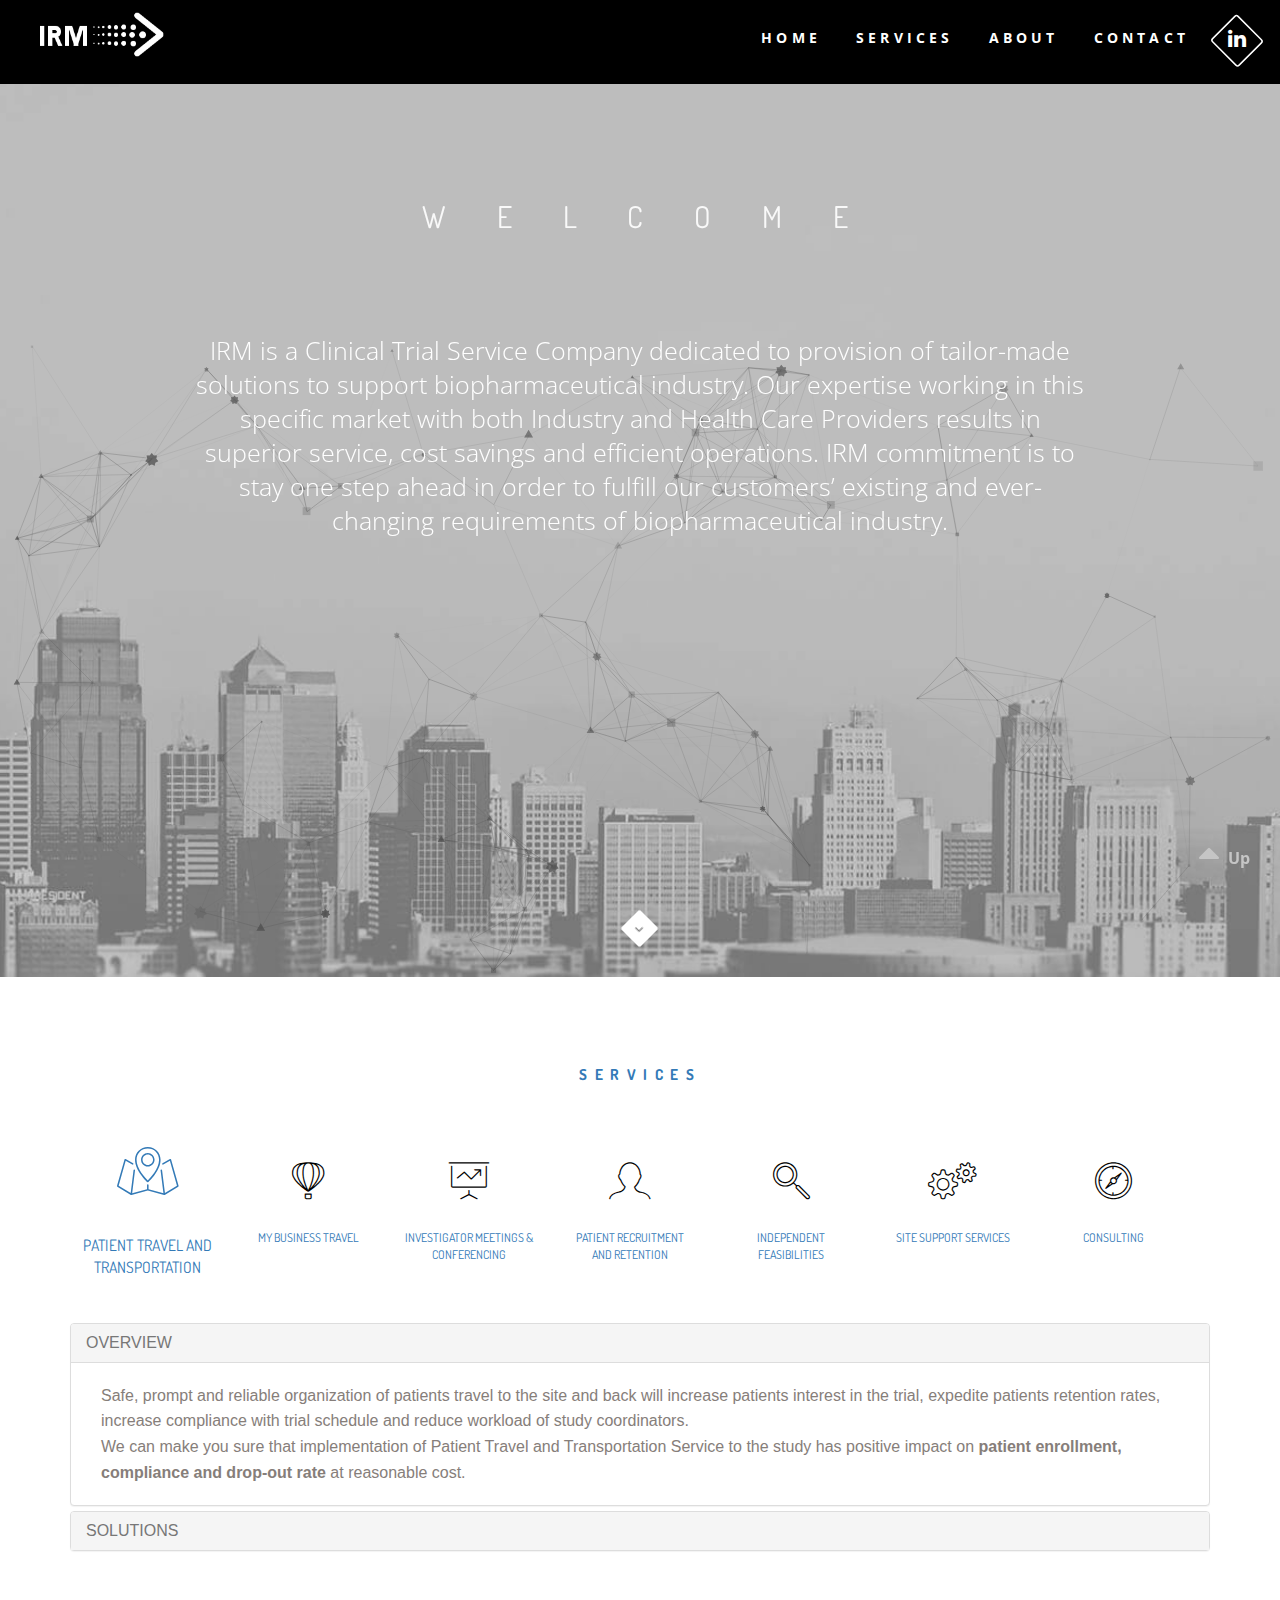
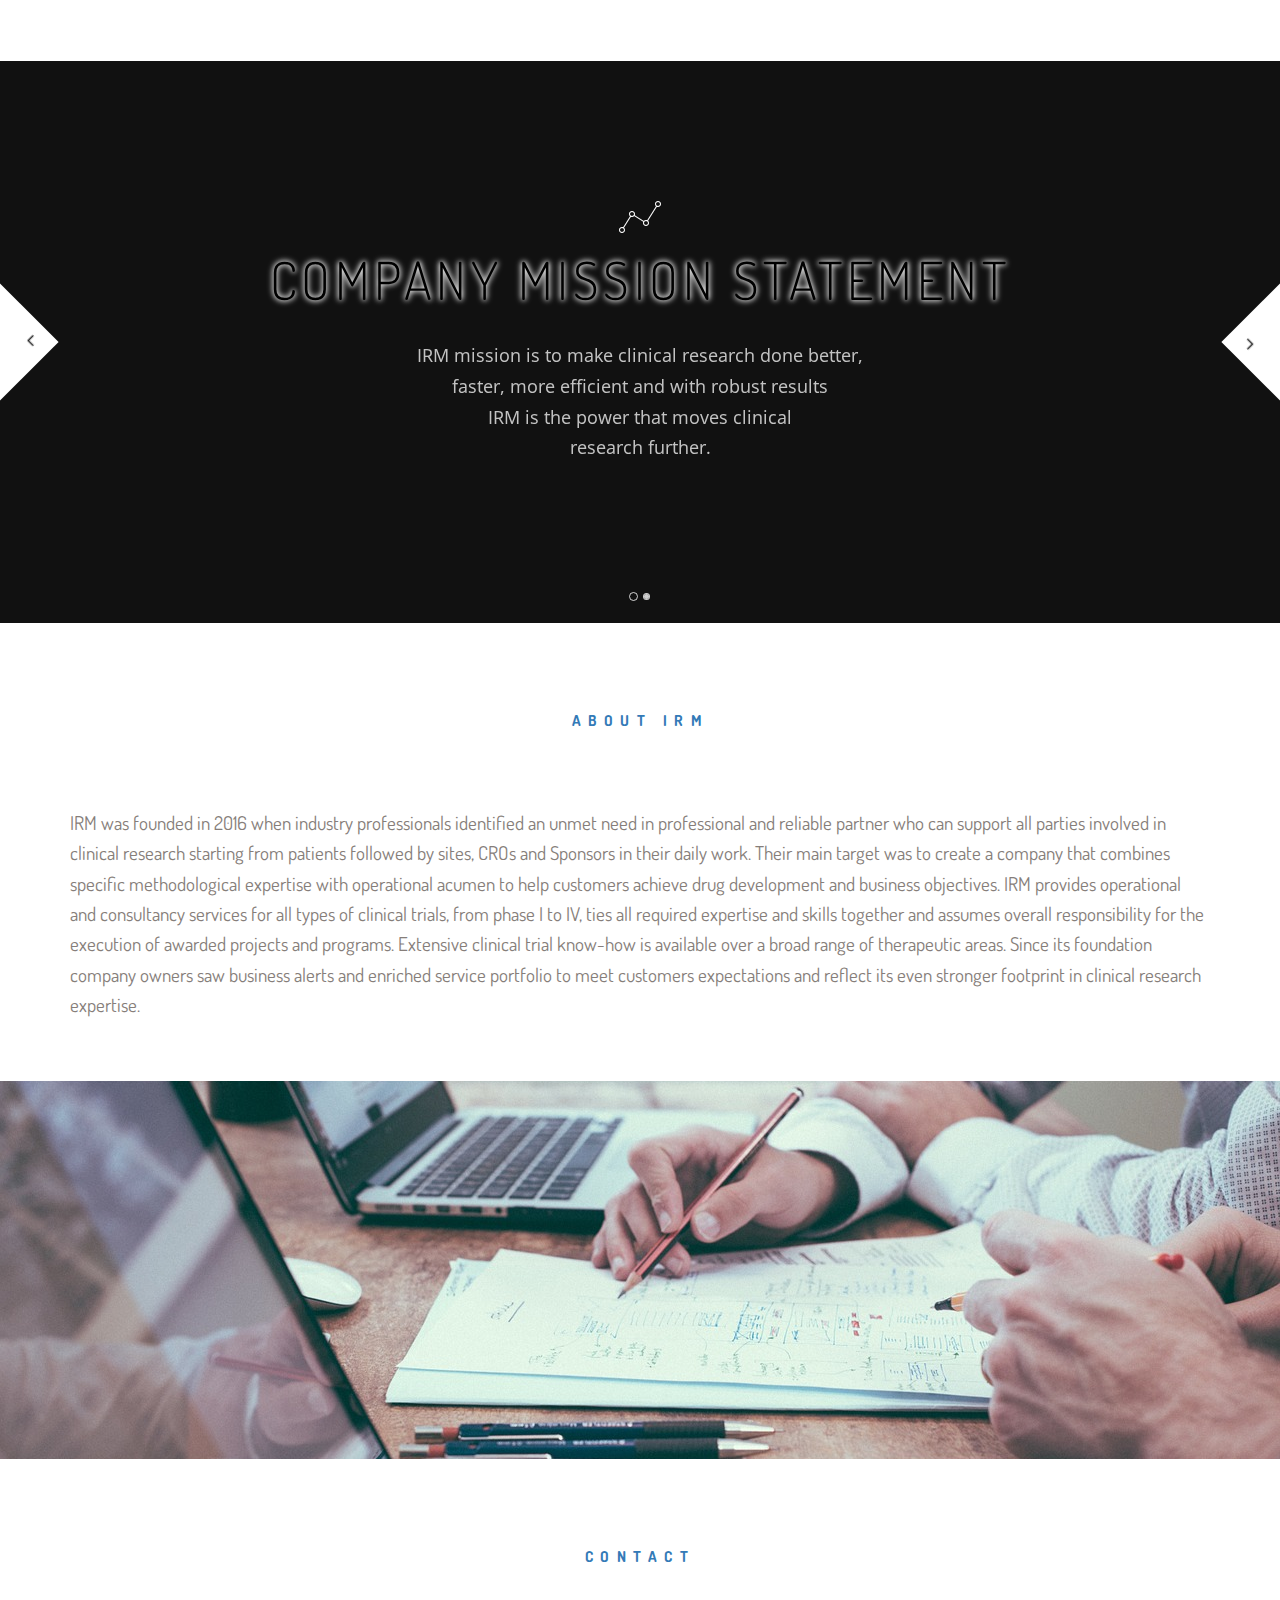
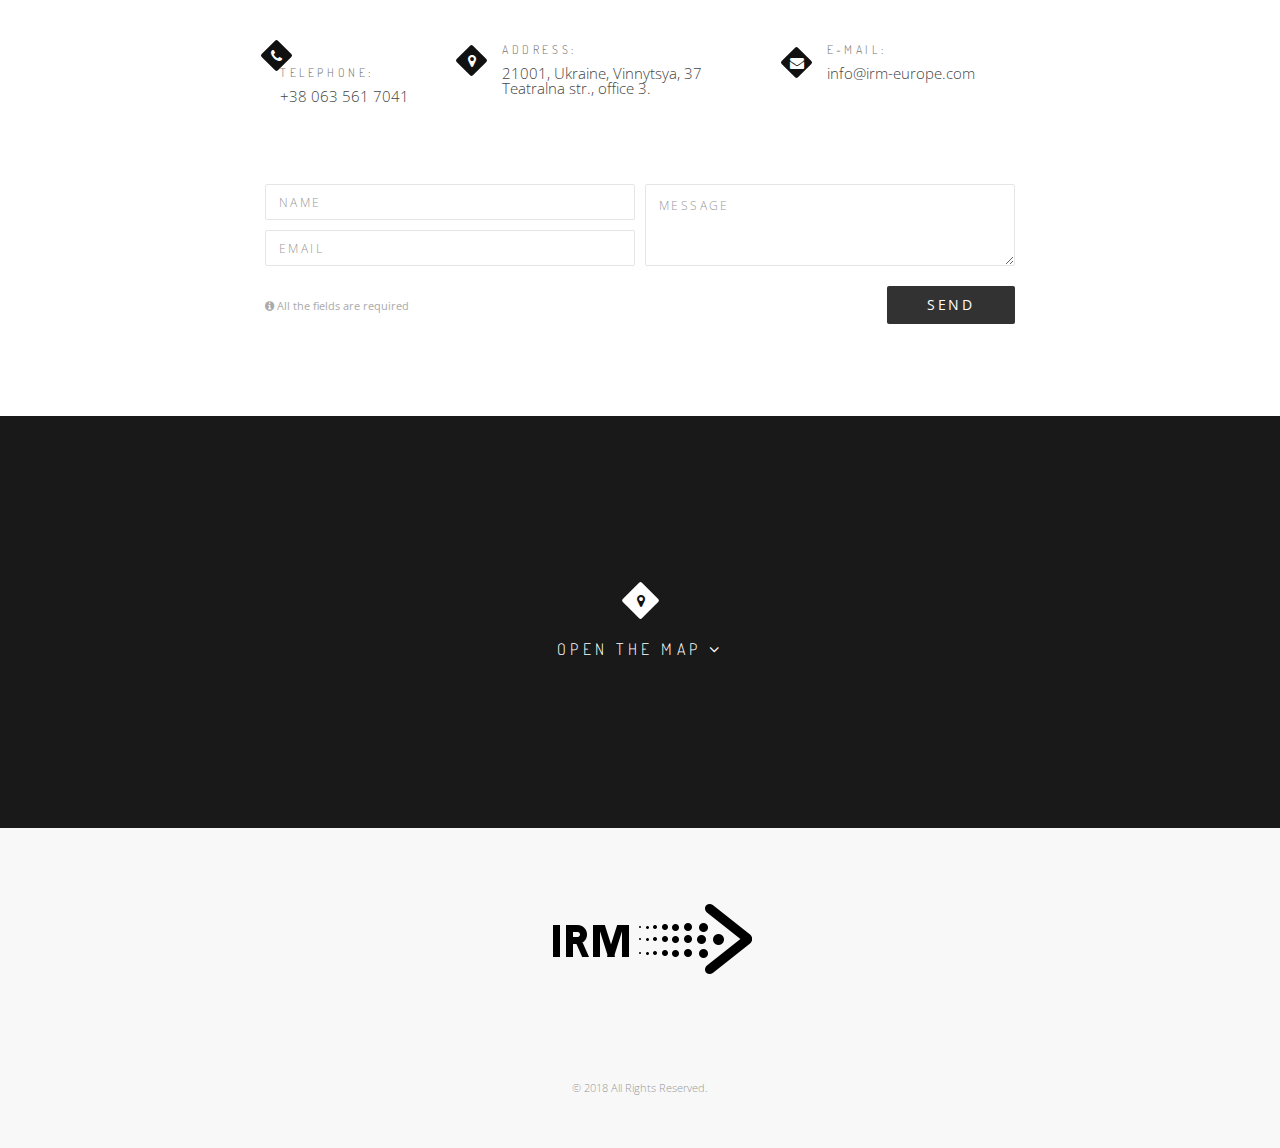
<file: index.html>
<!DOCTYPE html>
<html lang="en">
<head>
<meta charset="utf-8">
	<meta http-equiv="X-UA-Compatible" content="IE=edge">
	<meta name="viewport" content="width=device-width, initial-scale=1">
	<!-- The above 3 meta tags *must* come first in the head; any other head content must come *after* these tags -->
	<title>IRM. We take care of your Clinical Trials</title>

    <!-- Meta tags for SEO-->
	<meta name="description" content="IRM will help you to make clinical research done better,faster, more efficient and with robust result!">
	<meta name="robots" content="all, index, follow">
    <meta name="HandheldFriendly" content="true">
    <meta name="keywords" content="Clinical Trial Support">

	<!-- Google fonts -->
	<link rel="shortcut icon" href="favicon.png" type="png">
	<link href="https://fonts.googleapis.com/css?family=Open+Sans:300" rel="stylesheet">
	<link href="https://fonts.googleapis.com/css?family=Dosis:300,400" rel="stylesheet">

	<!-- Et-line icons-->
	<link rel="stylesheet" href="css/et-line.css">

	<!-- Fontawesome icons -->
	<link rel="stylesheet" href="css/font-awesome.min.css">

	<!-- Bootstrap -->
	<link href="css/bootstrap.min.css" rel="stylesheet">

	<!-- Custom style -->
	<link rel="stylesheet" href="css/style.css">
	<link rel="stylesheet" href="css/styleAnimation.css">

	<!-- HTML5 shim and Respond.js for IE8 support of HTML5 elements and media queries -->
	<!-- WARNING: Respond.js doesn't work if you view the page via file:// -->
	<!--[if lt IE 9]>
	  <script src="https://oss.maxcdn.com/html5shiv/3.7.3/html5shiv.min.js"></script>
	  <script src="https://oss.maxcdn.com/respond/1.4.2/respond.min.js"></script>
	<![endif]-->
</head>
<body>
	<!-- HEADER START -->
	<header class="header">
		<div class="container-fluid">
			<div class="logo">
				<a href="#"><img src="img/logo_irm2.png" alt="logo"></a>
			</div>
			<!-- /logo -->
			<button type="button" class="navbar-toggle collapsed" data-toggle="collapse" data-target="#header-nav" aria-expanded="false">
				<span class="sr-only">Toggle navigation</span>
				<span class="icon-bar"></span>
				<span class="icon-bar"></span>
				<span class="icon-bar"></span>
			</button>
			<!-- /mobile btn -->
			<div class="collapse navbar-collapse pull-right" id="header-nav">
				<nav class="header-nav">
					<a href="#" data-scroll=".inner">Home</a>
					<a href="#" data-scroll=".services">Services</a>
					<a href="#" data-scroll=".about-studio">About</a>
					<a href="#" data-scroll=".contact-us">Contact</a>
					<div class="social-nav">
						<a href="https://www.linkedin.com/company/irmeurope/" target="_blank">
							<div class="rhomb-icon transparent-icon rhomb-icon-linkedin"><i class="fa fa-linkedin" aria-hidden="true"></i></div>
						</a>
					</div>
				</nav>
				<!-- /header-nav -->
			</div>
			<!-- /navbar -->
		</div>
		<!-- /container-fluid -->
	</header>
	<!-- HEADER END -->

	<!-- MAIN START -->
	<main class="main">
		<section id="particles-js" class="inner">
			<div class="inner-content">
				<h1>Welcome</h1>
				<div class="welcome_section-span">
					IRM is a Clinical Trial Service Company dedicated to provision of tailor-made
					solutions to support biopharmaceutical industry.
					Our expertise working in this specific market with both Industry and Health Care Providers
					results in superior service, cost savings and efficient operations.
					IRM commitment is to stay one step ahead in order to fulfill our customers’ existing
					and ever-changing requirements of biopharmaceutical industry.
				</div>
			</div>
			<!-- /inner-contnent -->
			<a href="#" data-scroll=".services">
				<div class="rhomb-icon white-icon large-icon"><i class="fa fa-angle-down" aria-hidden="true"></i></div>
			</a>
			<!-- /rhomb-icon -->
		</section>
		<!-- /inner -->
		<!--services-->
		<section class="services default-section">
			<div class="container">
				<div class="title text-center">
					<span class="about_irm">Services</span>
				</div>
				<!-- /title -->
				<div class="services-tab">
					<ul class="nav nav-tabs services_table" role="tablist">
						<li role="presentation" class="active">
							<a href="#branding" class="animation" aria-controls="branding" role="tab" data-toggle="tab">
								<span class="icon icon-map"></span>
								<span class="text">Patient Travel and Transportation</span>
							</a>
						</li>
						<li role="presentation">
							<a href="#web-design" class="animation" aria-controls="web-design" role="tab" data-toggle="tab">
								<span class="icon icon-hotairballoon"></span>
								<span class="text">My Business Travel</span>
							</a>
						</li>
						<li role="presentation">
							<a href="#graphic-design" class="animation" aria-controls="graphic-design" role="tab" data-toggle="tab">
								<span class="icon icon-presentation"></span>
								<span class="text">Investigator Meetings & Conferencing</span>
							</a>
						</li>
						<li role="presentation">
							<a href="#development" class="animation" aria-controls="development" role="tab" data-toggle="tab">
								<span class="icon icon-profile-male"></span>
								<span class="text">Patient Recruitment and Retention</span>
							</a>
						</li>
						<li role="presentation">
							<a href="#photography" class="animation" aria-controls="photography" role="tab" data-toggle="tab">
								<span class="icon icon-magnifying-glass"></span>
								<span class="text">Independent feasibilities</span>
							</a>
						</li>
						<li role="presentation">
							<a href="#support" class="animation" aria-controls="support" role="tab" data-toggle="tab">
								<span class="icon icon-gears"></span>
								<span class="text">Site Support Services</span>
							</a>
						</li>
						<li role="presentation">
							<a href="#consulting" class="animation" aria-controls="consulting" role="tab" data-toggle="tab">
								<span class="icon icon-compass"></span>
								<span class="text">Consulting</span>
							</a>
						</li>
					</ul>
					<!-- /nav-tabs -->
                    <div class="tab-content">

                        <!-- travel -->
                        <div role="tabpanel" class="tab-pane fade active in" id="branding">
                            <div class="panel-group" id="accordion">
                                <!-- 1 панель -->
                                <div class="panel panel-default">
                                    <!-- Заголовок 1 панели -->
                                    <div class="panel-heading">
                                        <h4 class="panel-title">
                                            <a data-toggle="collapse" data-parent="#accordion" href="#collapseOne">Overview</a>
                                        </h4>
                                    </div>
                                    <div id="collapseOne" class="panel-collapse collapse in">
                                        <!-- Содержимое 1 панели -->
                                         <div class="panel-body">
                                                 <ul>
                                                     <li>
														 Safe, prompt and reliable organization of patients travel to the site and back will increase patients interest in the trial, expedite patients retention rates, increase compliance with trial schedule and reduce workload of study coordinators.
													 </li>
                                                     <li>
														 We can make you sure that implementation of Patient Travel and Transportation Service to the study has positive impact on <span style="font-weight: bold">patient enrollment, compliance and drop-out rate</span> at reasonable cost.
                                                     </li>
                                                 </ul>
                                         </div>
                                    </div>
                                </div>
                                <!-- 2 панель -->
                                <!--<div class="panel panel-default">-->
                                    <!--&lt;!&ndash; Заголовок 2 панели &ndash;&gt;-->
                                    <!--<div class="panel-heading">-->
                                        <!--<h4 class="panel-title">-->
                                            <!--<a data-toggle="collapse" data-parent="#accordion" href="#collapseTwo">Benefits</a>-->
                                        <!--</h4>-->
                                    <!--</div>-->
                                    <!--<div id="collapseTwo" class="panel-collapse collapse">-->
                                     <!--&lt;!&ndash; Содержимое 2 панели &ndash;&gt;-->
                                        <!--<div class="panel-body">-->
                                            <!--<div class="row benefits_padding text_tabs">-->
                                                <!--<div class="col-md-3 col-sm-6 col-xs-12 header_title">-->
                                                    <!--<span class=" col-md-12 col-md-12 tabpanel_span text-center ">Better enrollment</span>-->
                                                    <!--<p class="default-text">-->
                                                        <!--Solution to improve the enrollment.-->
                                                        <!--The outcome is:-->
                                                        <!--+ 20% to enrollment-->
                                                    <!--</p>-->
                                                <!--</div>-->
                                                <!--<div class="col-md-3 col-sm-6 col-xs-12 header_title">-->
                                                    <!--<span class=" col-md-12 col-md-12 tabpanel_span text-center">Timely visits</span>-->
                                                    <!--<p class="default-text">-->
                                                        <!--Site staff do appreciate the support in travel arrangement for trial subjects.The outcome is:-->
                                                        <!--+ 40% to visit compliance-->
                                                        <!--+ 20% to patient retention-->
                                                    <!--</p>-->
                                                <!--</div>-->
                                                <!--<div class="col-md-3 col-sm-6 col-xs-12 header_title">-->
                                                    <!--<span class=" col-md-12 col-md-12 tabpanel_span text-center">Patient Centricity </span>-->
                                                    <!--<p class="default-text">-->
                                                        <!--Patients do appreciate the support in travel arrangement. The outcome is:-->
                                                        <!--+ 20% to enrollment-->
                                                        <!--+ 20% to retention-->
                                                    <!--</p>-->
                                                <!--</div>-->
                                                <!--<div class="col-md-3 col-sm-6 col-xs-12 header_title">-->
                                                    <!--<span class=" col-md-12 col-md-12 tabpanel_span text-center">Transparency</span>-->
                                                    <!--<p class="default-text">-->
                                                        <!--Customer's staff do appreciate transparent and easy budgeting, flat fees and budget control.-->
                                                        <!--The outcome is:-->
                                                        <!--+100% to the legitimacy-->
                                                        <!-- - 20% to administration-->
                                                    <!--</p>-->
                                                <!--</div>-->
                                                <!--<div class="col-md-3 col-sm-6 col-xs-12 header_title">-->
                                                    <!--<span class=" col-md-12 col-md-12 tabpanel_span text-center ">Flexibility</span>-->
                                                    <!--<p class="default-text">-->
                                                        <!--We are all yours-->
                                                        <!-- - 24/7-->
                                                        <!-- - non-emergency transportation-->
                                                        <!-- - emergency transportation-->
                                                        <!-- - any transport means-->
                                                    <!--</p>-->
                                                <!--</div>-->
                                            <!--</div>-->
                                        <!--</div>-->
                                    <!--</div>-->
                                    <!--</div>-->
                                <!-- 3 панель -->
                                <div class="panel panel-default">
                                    <!-- Заголовок 3 панели -->
                                    <div class="panel-heading">
                                        <h4 class="panel-title">
                                            <a data-toggle="collapse" data-parent="#accordion" href="#collapseThree">Solutions</a>
                                        </h4>
                                    </div>
                                    <div id="collapseThree" class="panel-collapse collapse">
                                        <!-- Содержимое 3 панели -->
                                        <div class="panel-body">
											<ul>
												<li>IRM travel coordinators will organize and support any type of transfer. Options include to dedicated transfers by car, taxi, ambulance, train or plane.
												</li>
												<li>IRM transportation network covers all regions of Ukraine and includes at least 2 providers per region to ensure undisrupted provision of service.
												</li>
												<li>IRM has developed procedures for quality and operational oversight and constantly monitors the metrics. Service is provided 24/7.
												</li>
											</ul>
                                        </div>
                                    </div>
                                </div>
                            </div>
                        </div>
                        <!-- end travel -->
						<!-- business -->
						<div role="tabpanel" class="tab-pane fade in" id="web-design">
							<div class="panel-group" id="accordion2">
								<!-- 1 панель -->
								<div class="panel panel-default">
									<!-- Заголовок 1 панели -->
									<div class="panel-heading">
										<h4 class="panel-title">
											<a data-toggle="collapse" data-parent="#accordion2" href="#business">Overview</a>
										</h4>
									</div>
									<div id="business" class="panel-collapse collapse in">
										<!-- Содержимое 1 панели -->
										<div class="panel-body">
											<ul>
												<li>
													Based on individual requirements of our clients, we can offer a various services that will make your next business trip arrangements successful. We can provide individual and group travel services either pre-planned or on-demand within Ukraine and abroad.
												</li>
												<li>
													Dedicated account manager responsible for operational oversight, cost control and reporting makes a great deal for each organization.
												</li>
												<li>
													Implementation of this service saves time of company employees, provides cashless travel options for employees and guests, reduction of accountancy workload and associated expenses.
												</li>
											</ul>
										</div>
									</div>
								</div>
								<!-- 2 панель -->
								<div class="panel panel-default">
									<!-- Заголовок 2 панели -->
									<div class="panel-heading">
										<h4 class="panel-title">
											<a data-toggle="collapse" data-parent="#accordion2" href="#business2">Solutions</a>
										</h4>
									</div>
									<div id="business2" class="panel-collapse collapse">
										<!-- Содержимое 2 панели -->
										<div class="panel-body text__center">
											<div>
											<ul style="list-style-type: disc">
												<li>Implementation of travel policy, compliance, focused spending, consolidation
													of travel purchases and preferred vendor selection</li>
												<li>Establishing direct and indirect cost-and-time saving procedures</li>
												<li>Negotiating and enrolling your company in business rewards programs </li>
												<li>Dedicated account manager</li>
												<li>Flexible order procedure </li>
												<li>Support 24/7</li>
												<li>Transparent reporting, finance and pro-active budget control</li>
												<li>Support with visa and medical insurance</li>
												<li>Recommendations for optimizing the costs of business travel</li>
											</ul>
											</div>
										</div>
									</div>
								</div>
							</div>
						</div>
						<!-- end business -->
						<!-- conferencing -->
						<div role="tabpanel" class="tab-pane fade in" id="graphic-design">
							<div class="panel-group" id="accordion3">
								<!-- 1 панель -->
								<div class="panel panel-default">
									<!-- Заголовок 1 панели -->
									<div class="panel-heading">
										<h4 class="panel-title">
											<a data-toggle="collapse" data-parent="#accordion3" href="#conferencing">Overview</a>
										</h4>
									</div>
									<div id="conferencing" class="panel-collapse collapse in">
										<!-- Содержимое 1 панели -->
										<div class="panel-body">
											<ul>
												<li>Whenever you need a local event in Ukraine or an event abroad IRM experienced event team will be able to assist you. No matter if you require functional support or full service event-management, IRM commitment is to stay one step ahead in order to fulfill our customers’ existing and ever-changing requirements of biopharmaceutical industry.
												</li>
												<li>We are keen to organize our events as efficient, quality events that support the
													targets and make sure that these targets are
													communicated to dedicated audience. We help to utilize the event as a
													platform for networking. Communication and contacts gained through such events
													can lead to greater success of your project.</li>
											</ul>
										</div>
									</div>
								</div>
								<!-- 2 панель -->
								<div class="panel panel-default">
									<!-- Заголовок 2 панели -->
									<div class="panel-heading">
										<h4 class="panel-title">
											<a data-toggle="collapse" data-parent="#accordion3" href="#conferencing2">Events we support</a>
										</h4>
									</div>
									<div id="conferencing2" class="panel-collapse collapse">
										<!-- Содержимое 2 панели -->
										<div class="panel-body text__center">
											<ul style="list-style-type: disc">
												<li>Clinical Trial Investigator Meetings</li>
												<li>Sales and Conference Meetings</li>
												<li>Medical Education Events</li>
												<li>Patient Engagement & <br>
													Association Management Programs</li>
												<li>Product Launch Events</li>
												<li>Medical Congresses</li>
												<li>Symposiums</li>
												<li>Team-buildings</li>
											</ul>
										</div>
									</div>
								</div>
								<!-- 3 панель -->
								<div class="panel panel-default">
									<!-- Заголовок 3 панели -->
									<div class="panel-heading">
										<h4 class="panel-title">
											<a data-toggle="collapse" data-parent="#accordion3" href="#conferencing3">Solutions</a>
										</h4>
									</div>
									<div id="conferencing3" class="panel-collapse collapse">
										<!-- Содержимое 3 панели -->
										<div class="panel-body text__center">
											<ul style="list-style-type: disc">
												<li>Strategic Event Planning</li>
												<li>Event Management</li>
												<li>Meeting Technologies</li>
												<li>Venue Finding and Set-up</li>
												<li>Production & Logistics</li>
												<li>Travel Management</li>
											</ul>
										</div>
									</div>
								</div>
							</div>
						</div>
						<!-- end conferencing -->
						<!-- patient -->
						<div role="tabpanel" class="tab-pane fade in" id="development">
							<div class="panel-group" id="accordion4">
								<!-- 1 панель -->
								<div class="panel panel-default">
									<!-- Заголовок 1 панели -->
									<div class="panel-heading">
										<h4 class="panel-title">
											<a data-toggle="collapse" data-parent="#accordion4" href="#patient">Overview</a>
										</h4>
									</div>
									<div id="patient" class="panel-collapse collapse in">
										<!-- Содержимое 1 панели -->
										<div class="panel-body">
											Applicable IRM Patient Recruitment and Retention solutions are selected and customized on study-specific basis and fitted into the study. Whenever you implement a solution at the beginning of the study or throughout the study duration it is easy to set-up and go live. Our experience and innovative ideas help our customers to improve ROI and bear minimal financial risk while implementing Patient Recruitment and Retention measures.
										</div>
									</div>
								</div>
								<!-- 2 панель -->
								<div class="panel panel-default">
									<!-- Заголовок 2 панели -->
									<div class="panel-heading">
										<h4 class="panel-title">
											<a data-toggle="collapse" data-parent="#accordion4" href="#patient2">Solutions</a>
										</h4>
									</div>
									<div id="patient2" class="panel-collapse collapse">
										<!-- Содержимое 2 панели -->
										<div class="panel-body text__center">
											<ul style="list-style-type: disc">
												<li>Referral Networks</li>
												<li>Content Management</li>
												<li>Patient Reimbursement tools</li>
												<li>Patient Retention Services </li>
											</ul>
										</div>
									</div>
								</div>
							</div>
						</div>
						<!-- end patient -->
						<!-- independent -->
						<div role="tabpanel" class="tab-pane fade in" id="photography">
							<div class="panel-group" id="accordion5">
								<!-- 1 панель -->
								<div class="panel panel-default">
									<!-- Заголовок 1 панели -->
									<div class="panel-heading">
										<h4 class="panel-title">
											<a data-toggle="collapse" data-parent="#accordion5" href="#independent">Overview</a>
										</h4>
									</div>
									<div id="independent" class="panel-collapse collapse in">
										<!-- Содержимое 1 панели -->
										<div class="panel-body">
											IRM “Independent Feasibilities” service is to support our customers with essential decision-making information. Detailed analysis of the environment and tailored approach allows our customers evaluate possibility to conduct a clinical trial in a particular geographical region with the overall objective of optimum project completion in terms of timelines, targets and cost.
										</div>
									</div>
								</div>
								<!-- 2 панель -->
								<div class="panel panel-default">
									<!-- Заголовок 2 панели -->
									<div class="panel-heading">
										<h4 class="panel-title">
											<a data-toggle="collapse" data-parent="#accordion5" href="#independent2">Solutions</a>
										</h4>
									</div>
									<div id="independent2" class="panel-collapse collapse">
										<!-- Содержимое 2 панели -->
										<div class="panel-body text__center">
											<div>
												<div>
													<span class="text__bold">Country level</span>
												</div>
											<ul style="list-style-type: disc">
												<li>
													Analysis of Regulatory and Ethical challenges
												</li>
												<li>
													Analysis of proposed timelines
												</li>
												<li>
													KOLs engagement in protocol review
												</li>
												<li>
													Verification of investigators interest
												</li>
												<li>
													Epidemiology and eligible population review
												</li>
												<li>
													Review of competitive landscape
												</li>
												<li>
													Logistical challenges
												</li>
											</ul>
												<div>
													<span class="text__bold">Site Level</span>
												</div>
											<p>Feasibility is designed to identify, qualify and select the right sites
												for the clinical trial including aspects:</p>
											<ul style="list-style-type: disc">
												<li>
													Presentation of essential elements of trial protocol to site staff
												</li>
												<li>
													Discussion of trial design and procedures
												</li>
												<li>
													Site enrollment capabilities and verification of provided data
												</li>
												<li>
													Verification of adequacy and availability site staff
												</li>
												<li>
													Local Ethics Committee requirements and review timelines
												</li>
												<li>
													Experience of the site in handling such type of study
												</li>
												<li>
													Experience with study-specific assessments
												</li>
												<li>Contract requirements and average time of contract review process</li>
												<li>PI/site financial expectations</li>
												<li>Baseline (standard of care) treatment available to patients</li>
												<li>Ongoing and competing studies at the site</li>
												<span class="text__bold">IRM site database includes 664 sites with on-job
													experience in clinical trials.</span>
											</ul>
											</div>
										</div>
									</div>
								</div>
							</div>
						</div>
						<!-- end independent -->
						<!-- support -->
						<div role="tabpanel" class="tab-pane fade in" id="support">
							<div class="panel-group" id="accordion6">
								<!-- 1 панель -->
								<div class="panel panel-default">
									<!-- Заголовок 1 панели -->
									<div class="panel-heading">
										<h4 class="panel-title">
											<a data-toggle="collapse" data-parent="#accordion6" href="#support1">Overview</a>
										</h4>
									</div>
									<div id="support1" class="panel-collapse collapse in">
										<!-- Содержимое 1 панели -->
										<div class="panel-body">
											<p>Understanding the importance of site performance for the study IRM has built
												a set of Site Support Services that allow sites to concentrate on their main
												task - recruitment and care of patients. IRM services are scalable and
												depending on client needs we provide full-time, part-time, short and long
												term support as well as holiday or even on-call support. We can build an
												Infrastructure to support clinical trial sites both on site and country levels
											</p>
											<p>We are focusing on the following areas:
												Rapid Site Activation
												Accelerated Subject Recruitment
												Timely and reliable data
											</p>
										</div>
									</div>
								</div>
								<!-- 2 панель -->
								<div class="panel panel-default">
									<!-- Заголовок 2 панели -->
									<div class="panel-heading">
										<h4 class="panel-title">
											<a data-toggle="collapse" data-parent="#accordion6" href="#support2">Solutions</a>
										</h4>
									</div>
									<div id="support2" class="panel-collapse collapse">
										<!-- Содержимое 2 панели -->
										<div class="panel-body text__center">
											<ul style="list-style-type: disc">
												<li>
													Staff Insourcing
												</li>
												<li>
													Guides and Checklists
												</li>
												<li>
													Equipment Supply
												</li>
												<li>
													Site Contracting
												</li>
												<li>
													Ethics Committee management
												</li>
												<li>
													Data Entry/Cleaning Support
												</li>
												<li>
													TMF support
												</li>
											</ul>
										</div>
									</div>
								</div>
							</div>
						</div>
						<!-- end support -->
						<!-- consulting -->
						<div role="tabpanel" class="tab-pane fade in" id="consulting">
							<div class="panel-group" id="accordion7">
								<!-- 1 панель -->
								<div class="panel panel-default">
									<!-- Заголовок 1 панели -->
									<div class="panel-heading">
										<h4 class="panel-title">
											<a data-toggle="collapse" data-parent="#accordion7" href="#consulting1">Overview</a>
										</h4>
									</div>
									<div id="consulting1" class="panel-collapse collapse in">
										<!-- Содержимое 1 панели -->
										<div class="panel-body">
											The cornerstone of IRM is our expertise, which is based on our involvement in multiple successful development programs. By listening and understanding client requirements, we deliver plans and guide our clients through agreed process. We are targeted to optimize cost, reduce project timelines and help to achieve short and long-term goals. Expertise includes Operational Consulting and Strategic Analysis for clinical trials in Eastern Europe, Regulatory Consulting, Vendors Selection and Oversight, Vendor Audit.
										</div>
									</div>
								</div>
								<!-- 2 панель -->
								<!--<div class="panel panel-default">-->
									<!--&lt;!&ndash; Заголовок 2 панели &ndash;&gt;-->
									<!--<div class="panel-heading">-->
										<!--<h4 class="panel-title">-->
											<!--<a data-toggle="collapse" data-parent="#accordion7" href="#consulting2">Solutions</a>-->
										<!--</h4>-->
									<!--</div>-->
									<!--<div id="consulting2" class="panel-collapse collapse">-->
										<!--&lt;!&ndash; Содержимое 2 панели &ndash;&gt;-->
										<!--<div class="panel-body">-->
											<!--<div class="row">-->
												<!--<div class="col-md-3 col-sm-6 col-xs-12 header_title">-->
													<!--<span class="col-md-12 tabpanel_span text-center">Operational</span>-->
													<!--<p class="default-text">-->
														<!--Strategic analysis for clinical trials in Ukraine, CIS and Central-->
														<!--and Eastern Europe for operational excellence and cost efficiency-->
													<!--</p>-->
												<!--</div>-->
												<!--<div class="col-md-3 col-sm-6 col-xs-12 header_title">-->
													<!--<span class="col-md-12 tabpanel_span text-center">Regulatory</span>-->
													<!--<p class="default-text">-->
														<!--Regulatory consulting and support in Ukraine, CIS and Central and Eastern Europe to-->
														<!--ensure smooth submission process and overcoming regulatory hurdles. Building-up-->
														<!--Regulatory roadmaps and process oversight-->
													<!--</p>-->
												<!--</div>-->
												<!--<div class="col-md-3 col-sm-6 col-xs-12 header_title">-->
													<!--<span class="col-md-12 tabpanel_span text-center">Vendor selection</span>-->
													<!--<p class="default-text">-->
														<!--Comprehensive database of local CROs, Laboratories, IMP Warehouses, Ancillary Suppliers, Sites-->
														<!--Streamlined qualification process.-->
														<!--Vendor Contracting, Payments and Oversight-->
													<!--</p>-->
												<!--</div>-->
												<!--<div class="col-md-3 col-sm-6 col-xs-12 header_title">-->
													<!--<span class="col-md-12 tabpanel_span text-center">In-depth reporting</span>-->
													<!--<p class="default-text">-->
														<!--Comprehensive reporing including:<br>-->
														<!--• Executive Summary<br>-->
														<!--• Methods of Data Collection<br>-->
														<!--• Summary of Results<br>-->
														<!--• Conclusions on Addressed Questions<br>-->
														<!--• Conclusions on Risk Factors<br>-->
														<!--• Observations...-->
													<!--</p>-->
												<!--</div>-->
												<!--<div class="col-md-3 col-sm-6 col-xs-12 header_title">-->
													<!--<span class="col-md-12 tabpanel_span text-center">Vendor Audit</span>-->
													<!--<p class="default-text">-->
														<!--Vendor audit by qualified staff</p>-->
												<!--</div>-->
											<!--</div>-->
										<!--</div>-->
									<!--</div>-->
								<!--</div>-->
							</div>
						</div>
						<!-- end consulting -->

                    </div>
					<!-- /tab-panes -->
				</div>
				<!-- /services-tab -->
			</div>
			<!-- /container -->
		</section>
		<!--/services-->
		<!--mission-->
		<section class="reviews bg-black">
			<div id="carousel-reviews" class="carousel slide" data-ride="carousel">
				<ol class="carousel-indicators">
					<li data-target="#carousel-reviews" data-slide-to="0" class="active"></li>
					<li data-target="#carousel-reviews" data-slide-to="1"></li>
					<!--<li data-target="#carousel-reviews" data-slide-to="2"></li>-->
					<!--<li data-target="#carousel-reviews" data-slide-to="3"></li>-->
				</ol>
				<!-- /indicators -->

				<div class="carousel-inner" role="listbox">
					<!--<div class="item active">-->
						<!--<div class="carousel-content text-center">-->
							<!--<span class="icon icon-genius"></span>-->
							<!--<div class="title text-white light">-->
								<!--<span class="area">Company Overview</span>-->
							<!--</div>-->
							<!--<p> IRM is a service company dedicated to provision of tailor-made solutions to support clinical trials and to make them more efficient.-->
								<!--Our expertise in working in this specific market with both industry and health care providers results in superior service, cost savings,-->
								<!--and more efficient clinical trial conduct.-->
							<!--</p>-->
						<!--</div>-->
						<!-- /carousel-content -->
					<!--</div>-->
					<!-- /item -->
					<div class="item active">
						<div class="carousel-content text-center">
							<span class="icon icon-linegraph"></span>
							<div class="title text-white light">
								<span class="area">Company Mission Statement</span>
							</div>
							<p>
								IRM mission is to make clinical research done better,<br>
								faster, more efficient and with robust results<br>
								IRM is the power that moves clinical <br>
                                research further.
							</p>
						</div>
						<!-- /carousel-content -->
					</div>
					<!-- /item -->
					<div class="item">
						<div class="carousel-content text-center">
							<span class="icon icon-target"></span>
							<div class="title text-white light">
								<span class="area">Company Philosophy and Vision</span>
							</div>
							<p>
								To achieve sustainable growth we, at IRM, established the following vision statements:<br>
								To improve clinical research by enhancing the industry with tailored solutions<br>
								To become a trusted partner for the industry. To become a great place to work where
                                people are inspired to be the best they can be.<br>
							</p>
						</div>
						<!-- /carousel-content -->
					</div>
				</div>
				<!-- /carousel-inner -->
				<a href="#carousel-reviews" class="left carousel-control" role="button" data-slide="prev">
					<i class="fa fa-angle-left"></i>
				</a>
				<a href="#carousel-reviews" class="right carousel-control" role="button" data-slide="next">
					<i class="fa fa-angle-right"></i>
				</a>
				<!-- /controls -->
			</div>
			<!-- /carousel-reviews -->
		</section>
		<!--/mission-->
		<!--About -->
		<section class="about-studio default-section">
			<div class="container">
				<div class="title text-center">
					<span class="about_irm">About IRM</span>
				</div>
				<!-- /title -->
				<div class="about-studio-text">
					<div class="row">
						<div class="col-md-12 col-xs-12 text_about-wrapper">
							<div class="text_tabs text_tabs-about">
								<p>
                                    IRM was founded in 2016 when industry professionals identified an unmet need
                                    in professional and reliable partner who can support all parties involved in clinical
                                    research starting from patients followed by sites, CROs and Sponsors in their
                                    daily work.
                                    Their main target was to create a company that combines specific methodological
                                    expertise with operational acumen to help customers achieve drug development
                                    and business objectives.
                                    IRM provides operational and consultancy services for all types of clinical trials, from
                                    phase I to IV, ties all required expertise and skills together and assumes overall
                                    responsibility for the execution of awarded projects and programs. Extensive
                                    clinical trial know-how is available over a broad range of therapeutic areas.
                                    Since its foundation company owners saw business alerts and enriched service
                                    portfolio to meet customers expectations and reflect its even stronger footprint in
                                    clinical research expertise.
								</p>
							</div>
						</div>
					</div>
					<!-- /row -->
				</div>
				<!-- /about-studio-text -->
			</div>
			<!-- /container -->
		</section>
		<!-- /about -->
		<!--black border-->
		<div class="start-project default-small-section bg-black text-center"></div>
		<!--/black border-->
		<section class="contact-us default-section">
			<div class="container">
				<div class="title text-center">
					<span class="about_irm">Contact</span>
				</div>
				<div class="row">
					<div class="col-lg-8 col-xs-12 col-lg-offset-2">
						<div class="row">
							<div class="col-sm-3 col-xs-12">
								<div class="contact-item">
									<div class="contact-item-icon rhomb-icon black-icon">
										<i class="fa fa-phone" aria-hidden="true"></i>
									</div>
									<div class="contact-item-content">
										<span class="contact-title title">Telephone:</span>
										<span class="contact-data">+38 063 561 7041</span>
									</div>
								</div>
								<!-- /contact-item -->
							</div>
							<!-- /col-md-4 -->
							<div class="col-sm-5 col-xs-12">
								<div class="contact-item">
									<div class="contact-item-icon rhomb-icon black-icon" style="margin-top: -20px;">
										<i class="fa fa-map-marker" aria-hidden="true"></i>
									</div>
									<div class="contact-item-content">
										<span class="contact-title title">Address:</span>
										<span class="contact-data">21001,
											Ukraine, Vinnytsya, 37<br>
											Teatralna str., office 3.</span>
									</div>
								</div>
								<!-- /contact-item -->
							</div>
							<!-- /col-md-4 -->
							<div class="col-sm-4 col-xs-12">
								<div class="contact-item">
									<div class="contact-item-icon rhomb-icon black-icon">
										<i class="fa fa-envelope" aria-hidden="true"></i>
									</div>
									<div class="contact-item-content">
										<span class="contact-title title">E-mail:</span>
										<span class="contact-data">info@irm-europe.com</span>
									</div>
								</div>
								<!-- /contact-item -->
							</div>
							<!-- /col-md-4 -->
						</div>
						<!-- /row -->
					</div>
					<!-- /col-lg-8 -->
				</div>
				<!-- /row -->
				<div class="row">
					<div class="col-lg-8 col-xs-12 col-lg-offset-2">
						<form  action="https://formspree.io/Pylyp.berg@irm-europe.com" method="post" class="contact-form">
							<div class="form-row">
								<div class="form-col">
									<input class="form-control" type="text" name="name" placeholder="NAME" required>
									<input class="form-control" type="email" name="_replyto" placeholder="EMAIL" required>
								</div>
								<!-- /form-col -->
								<div class="form-col">
									<textarea class="form-control" name="user_message" placeholder="MESSAGE"></textarea>
								</div>
								<!-- /form-col -->
							</div>
							<!-- /form-row -->
							<div class="form-submit">
								<div class="hint-info">
									<i class="fa fa-info-circle"></i>
									<span>All the fields are required</span>
								</div>
								<!-- /required-info -->
								<input type="submit" class="btn btn-black pull-right" value="Send">
							</div>
							<!-- /form-submit -->
						</form>
						<!-- /contact-form -->
					</div>
					<!-- /col-lg-8 -->
				</div>
				<!-- /row -->
			</div>
			<!-- /container -->
		</section>
		<!-- /contact-us -->
		<!--map -->
		<section class="map text-center">
			<iframe src="https://www.google.com/maps/embed?pb=!1m18!1m12!1m3!1d2605.3209988226936!2d28.4607173159035!3d49.232402979325855!2m3!1f0!2f0!3f0!3m2!1i1024!2i768!4f13.1!3m3!1m2!1s0x472d5b7c6770d22b%3A0x6c996710fc45425d!2sIRM+Europe!5e0!3m2!1sru!2sua!4v1532337211169" frameborder="0" style="border:0" allowfullscreen></iframe>
			<!-- /iframe -->
			<div class="on-map-block">
				<div class="on-map-block-content">
					<div class="rhomb-icon white-icon large-icon">
						<i class="fa fa-map-marker" aria-hidden="true"></i>
					</div>
					<!-- /rhomb-icon -->
					<div class="title light">
						<span>Open the map</span>
						<i class="fa fa-angle-down" aria-hidden="true"></i>
					</div>
				</div>
				<!-- /on-map-block-content -->
			</div>
			<!-- /on-map-block -->
		</section>
		<!-- /map -->
	</main>
	<!-- MAIN END -->

	<!-- FOOTER START -->
	<footer class="footer default-section bg-grey text-center">
		<div class="footer-logo">
			<img src="img/logo_irm.png" alt="footer-logo">
		</div>
		<!-- /footer-logo -->
		<nav class="social-nav">
			<!--<a href="https://www.facebook.com/" >-->
				<!--<div class="rhomb-icon transparent-icon"><i class="fa fa-facebook" aria-hidden="true"></i></div>-->
			<!--</a>-->
			<!--<a href="https://twitter.com/" >-->
				<!--<div class="rhomb-icon transparent-icon"><i class="fa fa-twitter" aria-hidden="true"></i></div>-->
			<!--</a>-->
			<!--<a href="https://www.linkedin.com/company/irmeurope/" target="_blank">-->
				<!--<div class="rhomb-icon transparent-icon"><i class="fa fa-linkedin" aria-hidden="true"></i></div>-->
			<!--</a>-->
			<!--<a href="https://plus.google.com" >-->
				<!--<div class="rhomb-icon transparent-icon"><i class="fa fa-google-plus" aria-hidden="true"></i></div>-->
			<!--</a>-->
		</nav>
		<!-- /footer-nav -->
		<div class="title date">
			<span></span>
		</div>
		<!-- /date -->
		<div class="slogan">
			<span>© 2018 All Rights Reserved.</span>
		</div>
		<!-- /slogan -->
	</footer>
	<!-- FOOTER END -->

	<!-- ARROW UP -->
	<div class="arrow-up" data-scroll=".inner">
		<i class="fa fa-caret-up" aria-hidden="true"></i>
		<span class="up">Up</span>
	</div>
	<!-- ARROW UP END -->

	<!-- jQuery (necessary for Bootstrap's JavaScript plugins) -->
	<script src="https://ajax.googleapis.com/ajax/libs/jquery/1.12.4/jquery.min.js"></script>
	<!-- Include all compiled plugins (below), or include individual files as needed -->
	<script src="js/bootstrap.min.js"></script>
	<script src="js/header-scroll.js"></script>
	<script src="js/particles.js"></script>
	<script src="js/app.js"></script>
</body>
</html>
</file>
<file: css/et-line.css>
@font-face {
	font-family: 'et-line';
	src:url('../fonts/et-line.eot');
	src:url('../fonts/et-line.eot?#iefix') format('embedded-opentype'),
		url('../fonts/et-line.woff') format('woff'),
		url('../fonts/et-line.ttf') format('truetype'),
		url('../fonts/et-line.svg#et-line') format('svg');
	font-weight: normal;
	font-style: normal;
}

/* Use the following CSS code if you want to use data attributes for inserting your icons */
[data-icon]:before {
	font-family: 'et-line';
	content: attr(data-icon);
	speak: none;
	font-weight: normal;
	font-variant: normal;
	text-transform: none;
	line-height: 1;
	-webkit-font-smoothing: antialiased;
	-moz-osx-font-smoothing: grayscale;
	display:inline-block;
}

/* Use the following CSS code if you want to have a class per icon */
/*
Instead of a list of all class selectors,
you can use the generic selector below, but it's slower:
[class*="icon-"] {
*/
.icon-mobile, .icon-laptop, .icon-desktop, .icon-tablet, .icon-phone, .icon-document, .icon-documents, .icon-search, .icon-clipboard, .icon-newspaper, .icon-notebook, .icon-book-open, .icon-browser, .icon-calendar, .icon-presentation, .icon-picture, .icon-pictures, .icon-video, .icon-camera, .icon-printer, .icon-toolbox, .icon-briefcase, .icon-wallet, .icon-gift, .icon-bargraph, .icon-grid, .icon-expand, .icon-focus, .icon-edit, .icon-adjustments, .icon-ribbon, .icon-hourglass, .icon-lock, .icon-megaphone, .icon-shield, .icon-trophy, .icon-flag, .icon-map, .icon-puzzle, .icon-basket, .icon-envelope, .icon-streetsign, .icon-telescope, .icon-gears, .icon-key, .icon-paperclip, .icon-attachment, .icon-pricetags, .icon-lightbulb, .icon-layers, .icon-pencil, .icon-tools, .icon-tools-2, .icon-scissors, .icon-paintbrush, .icon-magnifying-glass, .icon-circle-compass, .icon-linegraph, .icon-mic, .icon-strategy, .icon-beaker, .icon-caution, .icon-recycle, .icon-anchor, .icon-profile-male, .icon-profile-female, .icon-bike, .icon-wine, .icon-hotairballoon, .icon-globe, .icon-genius, .icon-map-pin, .icon-dial, .icon-chat, .icon-heart, .icon-cloud, .icon-upload, .icon-download, .icon-target, .icon-hazardous, .icon-piechart, .icon-speedometer, .icon-global, .icon-compass, .icon-lifesaver, .icon-clock, .icon-aperture, .icon-quote, .icon-scope, .icon-alarmclock, .icon-refresh, .icon-happy, .icon-sad, .icon-facebook, .icon-twitter, .icon-googleplus, .icon-rss, .icon-tumblr, .icon-linkedin, .icon-dribbble {
	font-family: 'et-line';
	speak: none;
	font-style: normal;
	font-weight: normal;
	font-variant: normal;
	text-transform: none;
	line-height: 1;
	-webkit-font-smoothing: antialiased;
	-moz-osx-font-smoothing: grayscale;
	display:inline-block;
}
.icon-mobile:before {
	content: "\e000";
}
.icon-laptop:before {
	content: "\e001";
}
.icon-desktop:before {
	content: "\e002";
}
.icon-tablet:before {
	content: "\e003";
}
.icon-phone:before {
	content: "\e004";
}
.icon-document:before {
	content: "\e005";
}
.icon-documents:before {
	content: "\e006";
}
.icon-search:before {
	content: "\e007";
}
.icon-clipboard:before {
	content: "\e008";
}
.icon-newspaper:before {
	content: "\e009";
}
.icon-notebook:before {
	content: "\e00a";
}
.icon-book-open:before {
	content: "\e00b";
}
.icon-browser:before {
	content: "\e00c";
}
.icon-calendar:before {
	content: "\e00d";
}
.icon-presentation:before {
	content: "\e00e";
}
.icon-picture:before {
	content: "\e00f";
}
.icon-pictures:before {
	content: "\e010";
}
.icon-video:before {
	content: "\e011";
}
.icon-camera:before {
	content: "\e012";
}
.icon-printer:before {
	content: "\e013";
}
.icon-toolbox:before {
	content: "\e014";
}
.icon-briefcase:before {
	content: "\e015";
}
.icon-wallet:before {
	content: "\e016";
}
.icon-gift:before {
	content: "\e017";
}
.icon-bargraph:before {
	content: "\e018";
}
.icon-grid:before {
	content: "\e019";
}
.icon-expand:before {
	content: "\e01a";
}
.icon-focus:before {
	content: "\e01b";
}
.icon-edit:before {
	content: "\e01c";
}
.icon-adjustments:before {
	content: "\e01d";
}
.icon-ribbon:before {
	content: "\e01e";
}
.icon-hourglass:before {
	content: "\e01f";
}
.icon-lock:before {
	content: "\e020";
}
.icon-megaphone:before {
	content: "\e021";
}
.icon-shield:before {
	content: "\e022";
}
.icon-trophy:before {
	content: "\e023";
}
.icon-flag:before {
	content: "\e024";
}
.icon-map:before {
	content: "\e025";
}
.icon-puzzle:before {
	content: "\e026";
}
.icon-basket:before {
	content: "\e027";
}
.icon-envelope:before {
	content: "\e028";
}
.icon-streetsign:before {
	content: "\e029";
}
.icon-telescope:before {
	content: "\e02a";
}
.icon-gears:before {
	content: "\e02b";
}
.icon-key:before {
	content: "\e02c";
}
.icon-paperclip:before {
	content: "\e02d";
}
.icon-attachment:before {
	content: "\e02e";
}
.icon-pricetags:before {
	content: "\e02f";
}
.icon-lightbulb:before {
	content: "\e030";
}
.icon-layers:before {
	content: "\e031";
}
.icon-pencil:before {
	content: "\e032";
}
.icon-tools:before {
	content: "\e033";
}
.icon-tools-2:before {
	content: "\e034";
}
.icon-scissors:before {
	content: "\e035";
}
.icon-paintbrush:before {
	content: "\e036";
}
.icon-magnifying-glass:before {
	content: "\e037";
}
.icon-circle-compass:before {
	content: "\e038";
}
.icon-linegraph:before {
	content: "\e039";
}
.icon-mic:before {
	content: "\e03a";
}
.icon-strategy:before {
	content: "\e03b";
}
.icon-beaker:before {
	content: "\e03c";
}
.icon-caution:before {
	content: "\e03d";
}
.icon-recycle:before {
	content: "\e03e";
}
.icon-anchor:before {
	content: "\e03f";
}
.icon-profile-male:before {
	content: "\e040";
}
.icon-profile-female:before {
	content: "\e041";
}
.icon-bike:before {
	content: "\e042";
}
.icon-wine:before {
	content: "\e043";
}
.icon-hotairballoon:before {
	content: "\e044";
}
.icon-globe:before {
	content: "\e045";
}
.icon-genius:before {
	content: "\e046";
}
.icon-map-pin:before {
	content: "\e047";
}
.icon-dial:before {
	content: "\e048";
}
.icon-chat:before {
	content: "\e049";
}
.icon-heart:before {
	content: "\e04a";
}
.icon-cloud:before {
	content: "\e04b";
}
.icon-upload:before {
	content: "\e04c";
}
.icon-download:before {
	content: "\e04d";
}
.icon-target:before {
	content: "\e04e";
}
.icon-hazardous:before {
	content: "\e04f";
}
.icon-piechart:before {
	content: "\e050";
}
.icon-speedometer:before {
	content: "\e051";
}
.icon-global:before {
	content: "\e052";
}
.icon-compass:before {
	content: "\e053";
}
.icon-lifesaver:before {
	content: "\e054";
}
.icon-clock:before {
	content: "\e055";
}
.icon-aperture:before {
	content: "\e056";
}
.icon-quote:before {
	content: "\e057";
}
.icon-scope:before {
	content: "\e058";
}
.icon-alarmclock:before {
	content: "\e059";
}
.icon-refresh:before {
	content: "\e05a";
}
.icon-happy:before {
	content: "\e05b";
}
.icon-sad:before {
	content: "\e05c";
}
.icon-facebook:before {
	content: "\e05d";
}
.icon-twitter:before {
	content: "\e05e";
}
.icon-googleplus:before {
	content: "\e05f";
}
.icon-rss:before {
	content: "\e060";
}
.icon-tumblr:before {
	content: "\e061";
}
.icon-linkedin:before {
	content: "\e062";
}
.icon-dribbble:before {
	content: "\e063";
}
</file>
<file: css/styleAnimation.css>
/* ---- base ---- */

canvas{
  display:block;
  vertical-align:bottom;
}


/* ---- stats.js ---- */

.count-particles{
  background: #000022;
  position: absolute;
  top: 48px;
  left: 0;
  width: 80px;
  color: #13E8E9;
  font-size: .8em;
  text-align: left;
  text-indent: 4px;
  line-height: 14px;
  padding-bottom: 2px;
  font-family: Helvetica, Arial, sans-serif;
  font-weight: bold;
}

.js-count-particles{
  font-size: 1.1em;
}

#stats,
.count-particles{
  -webkit-user-select: none;
  margin-top: 5px;
  margin-left: 5px;
}

#stats{
  border-radius: 3px 3px 0 0;
  overflow: hidden;
}

.count-particles{
  border-radius: 0 0 3px 3px;
}


/* ---- particles.js container ---- */

#particles-js{
  width: 100%;
  height: 100%;
  background-color: #000000;
  background-size: cover;
  background-position: 50% 50%;
  background-repeat: no-repeat;
}
</file>
<file: css/style.css>
/* RESET START */
*{
    box-sizing: border-box;
}
body{
    margin: 0;
    color: #777;
    font: 300 15px/1 'Open Sans', sans-serif;
    position: relative;
}
h1, h2, h3, h4, h5, h6, p{
    margin: 0;
    font-weight: normal;
}
ul, ol{
    margin: 0;
    padding: 0;
    list-style: none;
}
a{
    color: inherit;
    text-decoration: none;
}
a:hover, a:active, a:focus{
    text-decoration: none;
}
img{
    max-width: 55%;
    margin-left: 25px;
    margin-top: -15px;
}
textarea{
    resize: vertical;
}
/* RESET END */

/*animation*/
.area {
    text-align: center;
    font-size: 3.5em;
    color: #000;
    text-shadow: 0 0 5px #fff, 0 0 7px #fff;
}

.wrapper {
    position: absolute;
    top: 50%;
    width: 85%;
    left: 5%;
    font-size: 30px;
    height: 175px;
}

/* DEFAULT CLASSES START */
.bg-black{
    background-color: #111;
}
.bg-grey{
    background-color: #f8f8f8;
}
.text-white{
    color: #fff !important;
}
/* DEFAULT CLASSES END */

/* DEFAULT COMPONENT START */
.default-section{
    padding: 90px 0;
}
.default-small-section{
    padding: 70px 0;
}

.irm_focus{
    padding-top: 20px;
}

.image_irm-focus{
    margin: -65px 0 30px 0;
}

.center_info{
    display: flex;
    justify-content: center;
}

.square{
    list-style-type:square;
}
.square li, .irm_focus span{
    padding-bottom: 12px;
}

@media (max-width: 767px){
    .default-section{
        padding: 80px 0;
    }
    .default-small-section{
        padding: 40px 0;
    }
}

/******* TITLE START *******/
.title, .small-title, .text{
    font-family: 'Dosis', sans-serif;
    text-transform: uppercase;
}
.title{
    margin-bottom: 80px;
    letter-spacing: .5em;
}

.small-title{
    letter-spacing: .4em;
}
.small-title > *{
    font-size: 14px;
}
.title.light{
    font-weight: 300;
    letter-spacing: .3em;
}
.title.less-margin{
    margin-bottom: 20px;
}

@media (max-width: 767px){
    .title{
        margin-bottom: 40px;
    }
}
/******* TITLE END ********/
.default-text{
    margin-top: 10px;
    color: #867e7a;
    font-family: "Avenir LT W01_55 Roman1475520", sans-serif;
    font-weight: normal;
    text-rendering: optimizeLegibility;
    font-size: 16px;
    line-height: 1.6;

}

.tabpanel_span{
    margin-bottom: 10px;
    color: black;
    font-weight: bold;
    text-transform: uppercase;
}

.dedicated{
    max-width: 100%;
    font-size: 20px;
    padding: 35px;
    border: #000 double;
    border-radius: 9px;
}
.irm_focus-flex{
    display: flex;
    flex-direction: column;
    align-items: center;
    padding: 20px 13px;
    border: 4px double black;
}

/********** TABS START **********/
.services_table{
    display: flex;
    justify-content: space-between;
    flex-wrap: wrap;
}
.nav-tabs{
    border: none;
}
.nav-tabs > li{
    margin-bottom: 0;
}
.nav-tabs > li > a {
    padding: 0;
    margin-right: 0;
    border: none;
    color: #000;
    font-family: "Arial", sans-serif;
    font-weight: 400;
    text-transform: uppercase;
}
.nav-tabs > li.active > a,
.nav-tabs > li.active > a:focus,
.nav-tabs > li.active > a:hover{
    border: none;
    background-color: transparent;
    color: rgb(51, 122, 183);
    cursor: pointer;
    -webkit-transform: scale(1.3);
    -moz-transform: scale(1.3);
    -o-transform: scale(1.3);
}
.nav-tabs > li > a:hover{
    background-color: transparent;
    color: rgb(51, 122, 183);
    cursor: pointer;
}
/*********** TABS END ***********/

/********** BTN START ***********/
.btn{
    font-size: 14px;
    line-height: 1;
    letter-spacing: .2em;
    text-transform: uppercase;
    padding: 12px 40px;
    border-radius: 2px;
    color: #111;
    border: none;
}
.btn.btn-default{
    background-color: rgba(255, 255, 255, .8);
}
.btn.btn-default:hover{
    background-color: rgba(255, 255, 255, .9);
}
.btn.btn-grey{
    color: #777;
    background-color: #e5e5e5;
}
.btn.btn-grey:hover{
    background-color: #d2d2d2;
}
.btn.btn-black{
    background-color: rgba(50, 50, 50, 1);
    color: #fff;
}
.btn.btn-black:hover{
    background-color: rgb(51, 122, 183);
}
.btn.btn-small{
    font-size: 11px;
    padding: 8px;
}
@media (max-width: 479px){
    .btn{
        width: 100%;
    }
}
/*********** BTN END ************/

/******* RHOMB ICON START *******/
.rhomb-icon{
    display: inline-block;
    width: 23px;
    height: 23px;
    text-align: center;
    line-height: 23px;
    border-radius: 2px;
    font-size: 14px;
    transform: rotate(45deg);
}
.rhomb-icon > *{
    transform: rotate(-45deg);
}
.rhomb-icon.black-icon{
    background-color: #111;
    color: #fff;
}
.rhomb-icon.white-icon{
    background-color: #fff;
    color: #111;
}
.rhomb-icon.transparent-icon{
    color: #fff;
    border: 1px solid #fff;
}
.rhomb-icon.transparent-icon:hover{
    background-color: #337ab7;
    color: #fff;
}
.rhomb-icon.large-icon{
    width: 27px;
    height: 27px;
    line-height: 27px;
}
/******** RHOMB ICON END ********/

/** DEFAULT FORM ELEMENT START **/
.form-control{
    border: 1px solid #e5e5e5;
    border-radius: 2px;
    height: 36px;
    padding: 6px 13px;
    font-size: 12px;
    letter-spacing: .2em;
    text-transform: uppercase;
    color: #777;
    box-shadow: none;
}
.form-control:focus{
    box-shadow: none;
    border-color: #939292;
}
textarea.form-control{
    padding-top: 12px;
}
/*** DEFAULT FORM ELEMENT END ***/

/******** HINT-INFO START *******/
.hint-info{
    font-size: 11px;
    font-weight: 400;
    letter-spacing: normal;
    color: #aaa;
}
/********* HINT-INFO END ********/

/* DEFAULT COMPONENT END */

/* CUSTOM STYLE START */

/********** HEADER START **********/
.header{
    background-color: #000;
    position: absolute;
    left: 0;
    right: 0;
    z-index: 99;
    padding: 27px 0;
}
.logo{
    float: left;
}
.header-nav{
    display: flex;
    float: right;
    color: #fff;
    line-height: 21px;
    font-weight: bold;
    font-size: 14px;
    letter-spacing: .3em;
    text-transform: uppercase;
}
.header-nav a:hover,
.header-nav a:focus{
    color: #337ab7;
}
.header-nav a + a{
    margin-left: 35px;
}
.header .navbar-toggle{
    padding: 0;
    margin: 0;
    border: none;

}
.header .navbar-toggle .icon-bar{
    background-color: #fff;
}
@media (max-width: 767px){
    #header-nav{
        position: absolute;
        width: 100%;
        top: 100%;
        background-color: #000;
        z-index: 99;
    }
    .header-nav{
        display: block;
        width: 100%;
        text-align: right;
        padding: 15px 0;
    }
    .header-nav a{
        display: block;
        color:#fff;
    }
    .header-nav a + a{
        margin-top: 10px;
        margin-left: 0;
    }
    .social-nav{
        transform: scale(1,1) !important;
        margin-top: 15px;
        margin-right: 15px;
    }
}
/********** HEADER END **********/

/********** INNER START *********/
.inner{
    height: 100vh;
    background: url("../img/inner-bg.jpg") no-repeat center / cover;
    opacity: 0.7;
    text-align: center;
    position: relative;
}
.inner::before{
    content: '';
    height: 100%;
    margin-right: -4px;
    display: inline-block;
    vertical-align: middle;
}
.inner-content{
    display: inline-block;
    top: 200px;
    position: relative;
    vertical-align: center;
}
.inner-content h1{
    font-size: 30px;
    font-family: 'Dosis', sans-serif;
    text-transform: uppercase;
    margin-bottom: 100px;
    letter-spacing: 1.7em;
    text-indent: 40px;
    color: rgba(255, 255, 255, .9);
}
.welcome_section-span{
    max-width: 891px;
    font-size: 25px;
    font-weight: 300;
    line-height: normal;
    color: #fff;
}
.inner .rhomb-icon{
    position: absolute;
    bottom: 35px;
    left: 50%;
    margin-left: -14px;
}

.animation{
    overflow:hidden;
    -moz-transition: all 0.5s ease;
    -o-transition: all 0.5s ease;
    -webkit-transition: all 0.5s ease;
}

.animation:hover{
    -webkit-transform: scale(1.3);
    -moz-transform: scale(1.3);
    -o-transform: scale(1.3);
    cursor: pointer;
}

@media (max-width: 1199px){
    .inner-content h1{
        margin-bottom: 50px;
    }
}
@media (max-width: 991px){
    .inner-content h1{
        letter-spacing: .7em;
        text-indent: .7em;
    }
    .img_build img{
      display: none;
    }
}
@media (max-width: 767px){
    .inner{
        height: auto;
        padding: 150px 0;
    }
    .img_build img{
        display: none;
    }
}
@media (max-width: 599px){
    .inner-content h1{
        letter-spacing: .5em;
        text-indent: .5em;
    }
    .img_build img{
        display: none;
    }
}
@media (max-width: 479px){
    .inner-content h1{
        letter-spacing: .2em;
        text-indent: .2em;
    }
    .img_build img{
        display: none;
    }
}
/********** INNER END *********/

/***** ABOUT-STUDIO START *****/
.about-studio{
    border-bottom: 1px solid #ececec;
}
.about-studio .about-studio-text{
    margin-bottom: 100px;
}
.about_irm{
    color: #337ab7;
    font-weight: bold;
}
.irm_span{
    padding-left: 130px;
}

.text_about-par p{
    font-size: 24px;
    font-family: 'Dosis', sans-serif;
}
.about-studio .team-item .team-item-img{
    margin-bottom: 27px;
    position: relative;
}
.about-studio .team-item .team-item-img img{
    filter: grayscale(100%);
    transition: all .3s linear;
}
.about-studio .team-item .team-item-img:hover img{
    filter: grayscale(0);
}
.about-studio .team-item .team-item-img .team-item-skills{
    position: absolute;
    opacity: 0;
    top: 0;
    left: 0;
    right: 0;
    bottom: 0;
    background-color: #131313;
    transform: scale(.8);
    transition: all .3s linear;
    padding: 40px;
}
.about-studio .team-item .team-item-img .team-item-skills .title{
    margin-bottom: 25px;
}
.about-studio .team-item .team-item-img .team-item-skills p{
    font-size: 13px;
    line-height: 1.6;
    color: rgba(255, 255, 255, .5);
    margin-bottom: 40px;
}
.about-studio .team-item .team-item-img:hover .team-item-skills{
    opacity: 1;
    transform: scale(1);
}
.about-studio .team-item .team-item-skills .progress-wrap + .progress-wrap{
    margin-top: 20px;
}
.about-studio .team-item .team-item-skills .progress-wrap span{
    display: block;
    font-size: 11px;
    letter-spacing: .2em;
    text-transform: uppercase;
    color: rgba(255, 255, 255, .9);
    margin-bottom: 5px;
}
.about-studio .team-item .team-item-skills .progress{
    background-color: rgba(255, 255, 255, .15);
    height: 12px;
    border-radius: 0;
}
.about-studio .team-item .team-item-skills .progress-bar{
    width: 90%;
    background-color: rgba(255, 255, 255, .75);
}
.about-studio .team-item .team-item-info{
    font-family: 'Dosis', sans-serif;
    text-transform: uppercase;
    letter-spacing: .4em;
    padding: 0 10px;
}
.about-studio .team-item .team-item-info span{
    display: block;
}
.about-studio .team-item .team-item-info .team-item-role{
    margin-top: 12px;
    font-size: 12px;
}

.panel-title a {
    display: block;
    width: 100%;
    font-family: 'Arial', sans-serif;
    color: #777 !important;
    text-transform: uppercase;
}
.panel-body{
    padding: 20px 30px;
}
.panel-body ul>li, .panel-body{
    color: #867e7a;
    font-family: "Avenir LT W01_55 Roman1475520", sans-serif;
    font-weight: normal;
    text-rendering: optimizeLegibility;
    font-size: 16px;
    line-height: 1.6;
}
/*.panel-body>ul{*/
    /*padding-left: 18vw;*/
/*}*/

/*.text__center{*/
    /*display: flex;*/
    /*justify-content: center;*/
/*}*/
/*.panel-heading{*/
    /*text-align: center;*/
/*}*/
@media (max-width: 1199px){
    .about-studio .team-item .team-item-img .team-item-skills{
        padding: 30px;
    }
    .about-studio .team-item .team-item-img .team-item-skills p{
        margin-bottom: 20px;
    }
    .about-studio .team-item .team-item-skills .progress-wrap + .progress-wrap{
        margin-top: 15px;
    }
}
@media (max-width: 991px){
    .about-studio .team-item{
        text-align: center;
        margin-bottom: 50px;
    }
    .about-studio .our-team > .row div[class^="col-"]:last-child .team-item{
        margin-bottom: 0;
    }
    .about-studio .team-item .team-item-img{
        display: inline-block;
    }
}
@media (max-width: 767px){
    .about-studio-text .default-text{
        margin-bottom: 20px;
    }
}
/****** ABOUT-STUDIO END ******/

/******* SERVICES START *******/
.text_tabs {
    margin:0 !important;
    /*background-color: #d7e1ea;*/
    color: #867e7a;
    font-family: "Avenir LT W01_55 Roman1475520", sans-serif;
    font-weight: normal;
    text-rendering: optimizeLegibility;
    font-size: 16px;
    line-height: 1.6;
    float: right;
}
.rhomb-icon.rhomb-icon-linkedin{
    left: 10% !important;
    display: inline-block;
    width: 26px;
    height: 25px;
    text-align: center;
    line-height: 17px;
    border-radius: 2px;
    font-size: 14px;
    transform: rotate(45deg);
 }

.social-nav{
    /*position: absolute;*/
    /*left: 95vw;*/
    /*top: 30vh;*/
    margin-left: 35px;
    transform: scale(1.5,1.5);
}
.overview_capabilities{
    height: 30vh;
}

.text_tabs-about p{
    font-family: 'Dosis', sans-serif;
    font-size: 1.9rem;
}
.services_table{
    margin-bottom: 60px;
}
.section-text{
    width: 61vw;
    margin-left: -3px;
    background-color: #d7e1ea;
}
.services-tab .nav-tabs > li{
    width: 13%;
    padding-right: 19px;
    text-align: center;
}
.services-tab .nav-tabs > li a{
    font-size: 14px;
}
.services-tab .nav-tabs > li a span:not(.icon){
    display: block;
}
.services-tab .nav-tabs > li .icon{
    font-size: 37px;
    margin-bottom: 30px;
}

.tab-content .row{
    display: flex;
    flex-wrap: wrap;
    justify-content: center;
}
.text__bold{
    font-weight: bold;
}
.tpl-tabs{
    border-color: #e5e5e5 !important;
    font-weight: 400 !important;
    letter-spacing: 1px !important;
    border-bottom: 1px solid #ddd !important;
}
.tpl-tabs>li{
    padding-bottom: 4px !important;
    padding-top: 6px;
}

.tpl-tabs>li>a{
    padding: 10px;
    color: #777 !important;
    border-radius: 0 !important;
    border: 1px solid transparent;
    font-size: 12px !important;
    text-decoration: none !important;
}
.tpl-tabs>li:hover{
    background-color: #f5f5f5;
    border: none !important;
}
.tpl-tabs>li>a:hover{
    border: none !important;
}
.tpl-tabs li.active a{
    color: #000 !important;
    background-color: #d7e1ea!important;
    border: 1px solid #ddd !important;
    border-bottom-color: transparent !important;
    cursor: default !important;
}
.text{
    font-size: 12px;
    color: #337ab7;
}

.header_title{
    margin: 20px 10px 0 0;
    padding: 10px;
    border: #000 dotted 1px;
    border-radius: 7px;
}
.header_title:hover{
    background-color: #9d9d9d;
    -moz-transition: all 0.7s ease;
    -o-transition: all 0.7s ease;
    -webkit-transition: all 0.7s ease;
}
.header_title:hover span, .header_title:hover p{
    color: #fff;
    -moz-transition: all 1s ease;
    -o-transition: all 1s ease;
    -webkit-transition: all 1s ease;
}

@media (max-width: 991px){
    .services-tab .nav-tabs > li{
        width: 33.333%;
        margin-bottom: 30px;
    }
    .services-tab .tab-content{
        margin-top: 35px;
        padding: 15px;
    }
}
@media (max-width: 767px){
    .services-tab .default-text{
        margin-bottom: 20px;
    }

}
@media (max-width: 479px){
    .services-tab .nav-tabs > li{
        width: 50%;
    }
}
/******** SERVICES END ********/

/****** LETS-TALK START *******/
.lets-talk-content{
    padding: 140px 0;
}
.lets-talk-content p{
    color: rgba(255, 255, 255, .7);
    margin-bottom: 40px;
}
.lets-talk-img{
    margin-top: -32px;
}

@media (max-width: 991px){
    .lets-talk-content{
        text-align: center;
    }
}
@media (max-width: 767px){
    .lets-talk-content{
        padding: 80px 0;
    }
}
/******** LETS-TALK END *******/

/**** WHY-CHOOSE-US START *****/
.why-choose-us .row + .row {
    margin-top: 80px;
}
.why-choose-us .why-choose-us-item .icon{
    font-size: 48px;
    color: #111;
}
.why-choose-us .why-choose-us-item .small-title{
    margin: 34px 0;
}

@media (max-width: 991px){
    .why-choose-us .row + .row {
        margin-top: 30px;
    }
    .why-choose-us .why-choose-us-item{
        margin-bottom: 30px;
        text-align: center;
    }
    .why-choose-us .row div:last-child .why-choose-us-item{
        margin-bottom: 0;
    }
}
/***** WHY-CHOOSE-US END ******/

/******** REVIEWS START *******/
.start-project{
    background: url("../img/office-1209640_1280.jpg") no-repeat center / cover;
    height: 42vh;
    margin-top: -130px;
}
.reviews{
    overflow: hidden;
}
.reviews .carousel{
    padding: 140px 0;
}
.reviews .carousel .icon{
    font-size: 32px;
    margin-bottom: 20px;
    color: #fff;
}
.reviews .carousel .title{
    margin-bottom: 35px;
}
.reviews .carousel p{
    font-size: 18px;
    color: rgba(255, 255, 255, .75);
    max-width: 750px;
    margin: 0 auto 20px auto;
    line-height: 1.7;
}
.reviews .carousel .author{
    color: rgba(255, 255, 255, .3);
    font-size: 11px;
    letter-spacing: .2em;
    text-transform: uppercase;
}
.reviews .carousel-indicators li{
    width: 7px;
    height: 7px;
    background-color: rgba(255, 255, 255, .8);
    border: 1px solid rgba(255, 255, 255, .8);
    background-clip: content-box;
}
.reviews .carousel-indicators .active{
    width: 9px;
    height: 9px;
    background-color: transparent;
}
.reviews .carousel-control{
    width: 85px;
    height: 85px;
    background-color: #fff;
    background-image: none;
    top: 50%;
    transform: translateY(-50%) rotate(45deg);
    bottom: auto;
    opacity: 1;
    text-shadow: none;
    color: #222;
    margin-left: -44px;
}
.reviews .carousel-control .fa{
    position: absolute;
    transform: rotate(-45deg);
}
.reviews .carousel-control.left .fa{
    right: 18px;
    top: 9px;
}
.reviews .carousel-control.right{
    margin-left: 0;
    margin-right: -44px;
}
.reviews .carousel-control.right .fa{
    left: 18px;
    bottom: 9px;
}

@media (max-width: 991px){
    .reviews .carousel p{
        padding: 0 50px;
    }
}
@media (max-width: 767px){
    .reviews .carousel{
        padding: 80px 0;
    }
    .reviews .carousel-indicators{
        bottom: 30px;
    }
    .reviews .carousel-control{
        margin-left: -60px;
    }
    .reviews .carousel-control.right{
        margin-right: -60px;
    }
}
/********* REVIEWS END ********/

/****** LATEST-NEWS START *****/
.latest-news .title .title-link{
    float: right;
    font-size: 11px;
    color: #999;
    letter-spacing: .4em;
    line-height: 2em;
}
.latest-news .title .title-link:hover{
    color: #111;
}
.latest-news .news-item .news-img{
    margin-bottom: 28px;
    filter: grayscale(100%);
    transition: all .3s linear;
}
.latest-news .news-item:hover .news-img{
    filter: grayscale(0);
}
.latest-news .news-item a:hover{
    color: #111;
}
.latest-news .news-item .small-title {
    color: #777;
    letter-spacing: .2em;
}
.latest-news .news-item .small-title + .small-title{
    margin-top: 15px;
}
.latest-news .news-item .small-title > *{
    font-size: 15px;
}
.latest-news .news-item .author.small-title{
    color: #999;
    margin-bottom: 24px;
}
.latest-news .news-item .author.small-title > *{
    font-size: 11px;
}
.latest-news .news-item p{
    margin-bottom: 25px;
}

@media (max-width: 991px){
    .latest-news .news-item{
        text-align: center;
    }
    .latest-news .row > div+ div .news-item{
        margin-top: 30px;
    }
}
@media (max-width: 479px){
    .latest-news .title .title-link{
        float: none;
        display: inline-block;
        margin-top: 15px;
    }
}
/******* LATEST-NEWS END ******/

/**** STAY-INFORMED START *****/
.stay-informed .title > *{
    font-size: 16px;
}
.stay-informed-form .form-control,
.stay-informed-form button{
    display: inline-block;
}
.stay-informed-form .form-control{
    max-width: 300px;
}
.stay-informed .hint-info{
    margin-top: 20px;
}

@media (max-width: 767px){
    .stay-informed-form .form-control{
        max-width: 100%;
        margin-bottom: 20px;
    }
}
/***** STAY-INFORMED END ******/

/****** CONTACT-US START ******/
.contact-us .contact-item-icon,
.contact-us .contact-item-content{
    display: inline-block;
    vertical-align: middle;
}
.contact-us .contact-item-content{
    margin-left: 15px;
}
.contact-us .contact-item-content span{
    display: block;
}
.contact-us .contact-item-content .contact-title{
    font-size: 12px;
    color: #777;
    letter-spacing: .3em;
    margin-bottom: 10px;
}
.contact-us .contact-item-content .contact-data{
    font-size: 15px;
    color: #444;
}
.contact-us .contact-form{
    margin-top: 80px;
}
.contact-us .contact-form .form-col{
    width: 50%;
    padding: 0 5px;
    float: left;
}
.contact-us .contact-form .form-row{
    margin: 0 -5px;
    overflow: hidden;
}
.contact-us .contact-form .form-col .form-control + .form-control{
    margin-top: 10px;
}
.contact-us .contact-form textarea{
    min-height: 82px;
}
.contact-us .form-submit{
    margin-top: 20px;
}
.contact-us .hint-info{
    display: inline-block;
    line-height: 40px;
}

@media (max-width: 991px){
    .contact-us .contact-item-content{
        margin-left: 10px;
    }
}
@media (max-width: 767px){
    .contact-us .contact-item{
        margin-bottom: 40px;
    }
    .contact-us .row div .row div:last-child .contact-item{
        margin-bottom: 0;
    }
    .contact-us .contact-form .form-col{
        width: 100%;
    }
    .contact-us .contact-form textarea{
        margin-top: 10px;
    }
}
@media (max-width: 479px){
    .contact-us .hint-info{
        text-align: center;
    }
    .contact-us .form-submit{
        margin-top: 0;
    }
}
/******* CONTACT-US END *******/

/********* MAP START **********/
.map{
    position: relative;
    overflow: hidden;
}
.map iframe{
    width: 100%;
    height: 410px;
}
.map .on-map-block{
    position: absolute;
    top: 0;
    width: 100%;
    height: 100%;
    background-color: rgba(0, 0, 0, .9);
    transition: all .3s linear;
}
.map:hover .on-map-block{
    opacity: 0;
    transform: translateY(100%);
}
.map .on-map-block::before{
    content: '';
    height: 100%;
    margin-right: -4px;
    display: inline-block;
    vertical-align: middle;
}
.map .on-map-block .on-map-block-content{
    display: inline-block;
    vertical-align: middle;
}
.map .on-map-block .on-map-block-content .title{
    color: #fff;
    margin-top: 27px;
    margin-bottom: 0;
}
.map .on-map-block .on-map-block-content .title > *{
    font-size: 16px;
}
/********** MAP END ***********/

/******** FOOTER START ********/
.footer{
    padding-bottom: 55px;
}
.footer .social-nav{
    margin-top: 23px;
    margin-bottom: 107px;
}
.footer .social-nav a + a{
    margin-left: 14px;
}
.footer .date{
    margin-bottom: 15px;
}
.footer .title.date > *{
    font-size: 12px;
}
.footer .slogan{
    font-size: 11px;
    color: #999;
}
@media (max-width: 767px){
    .footer .social-nav{
        margin-bottom: 77px;
    }
}
/********* FOOTER END *********/

/******* ARROW-UP START *******/
.arrow-up{
    cursor: pointer;
    position: fixed;
    bottom: 30px;
    right: 30px;
    z-index: 999;
    color: #c5c5c5;
    font-size: 35px;
}
.up{
    color:#c5c5c5;
    font-size: 16px;
    font-weight: bold;
}
/******** ARROW-UP END ********/

/* CUSTOM STYLE END */
</file>
